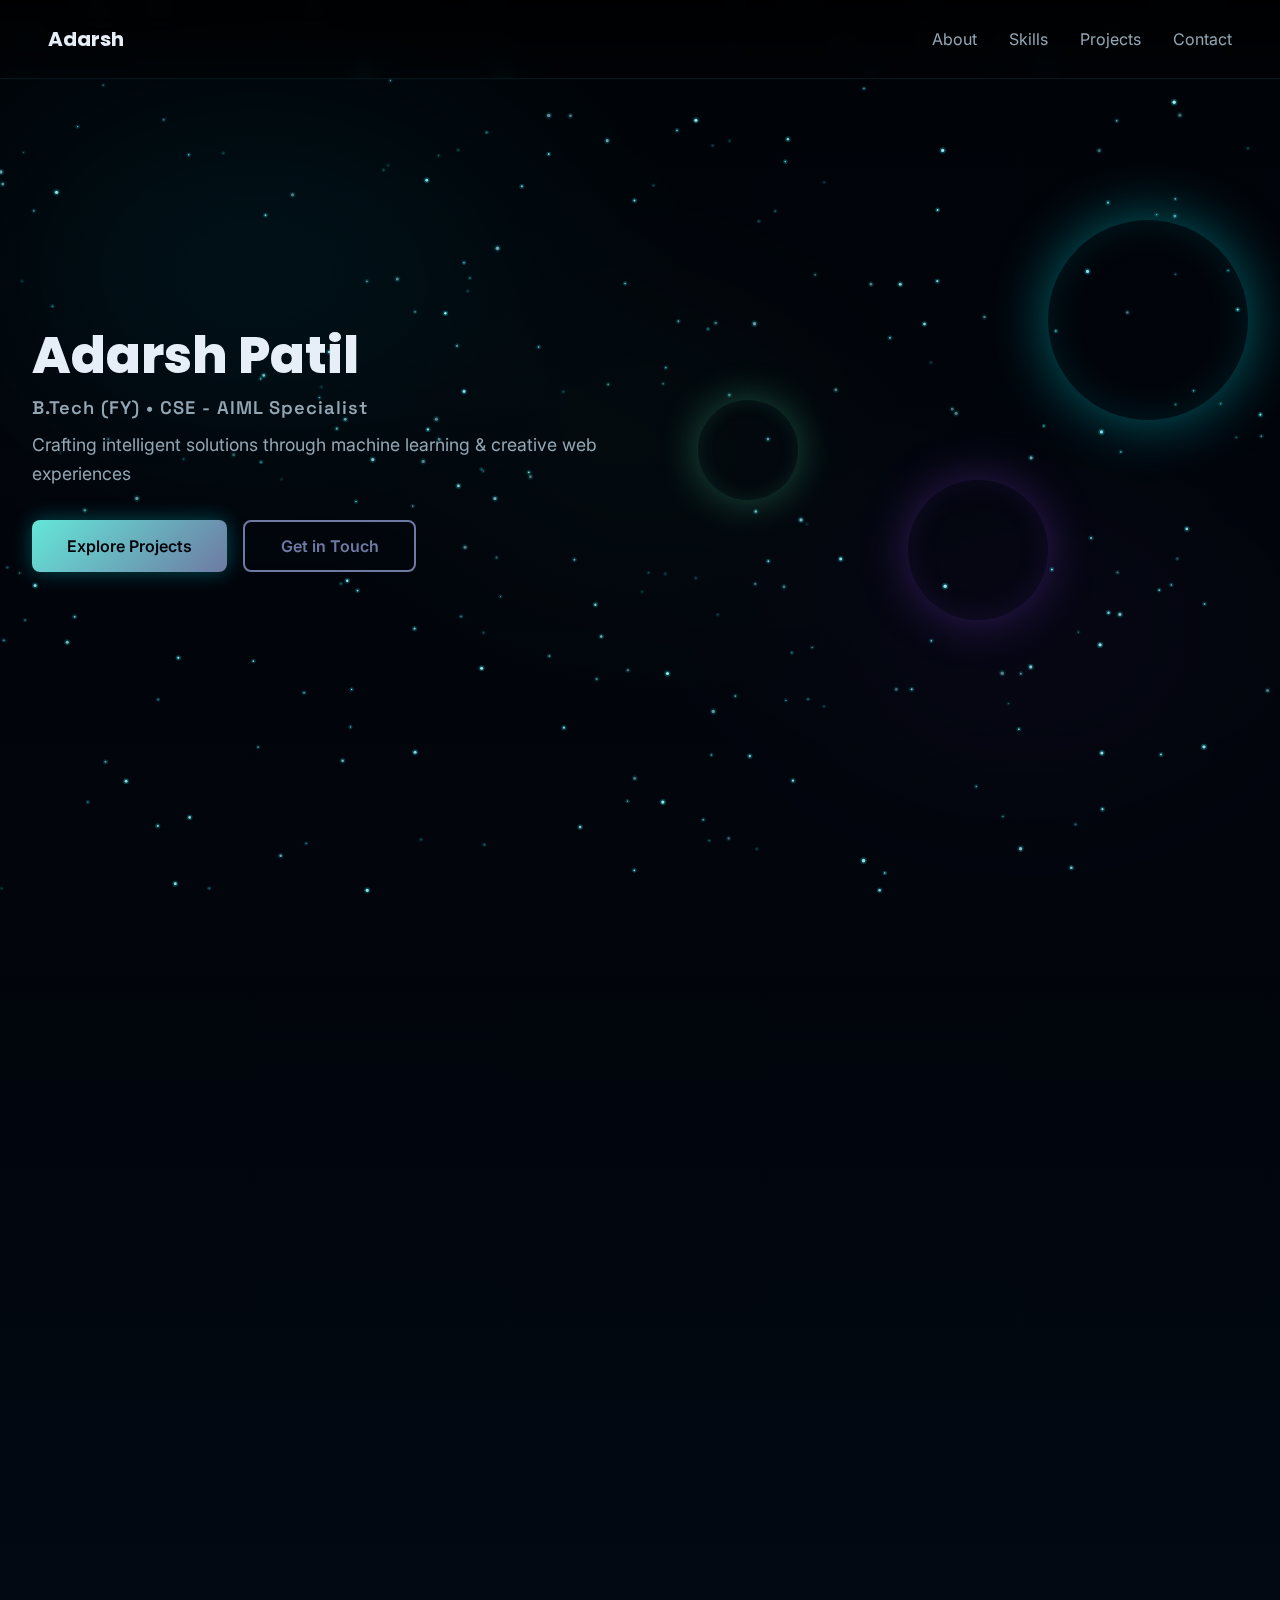
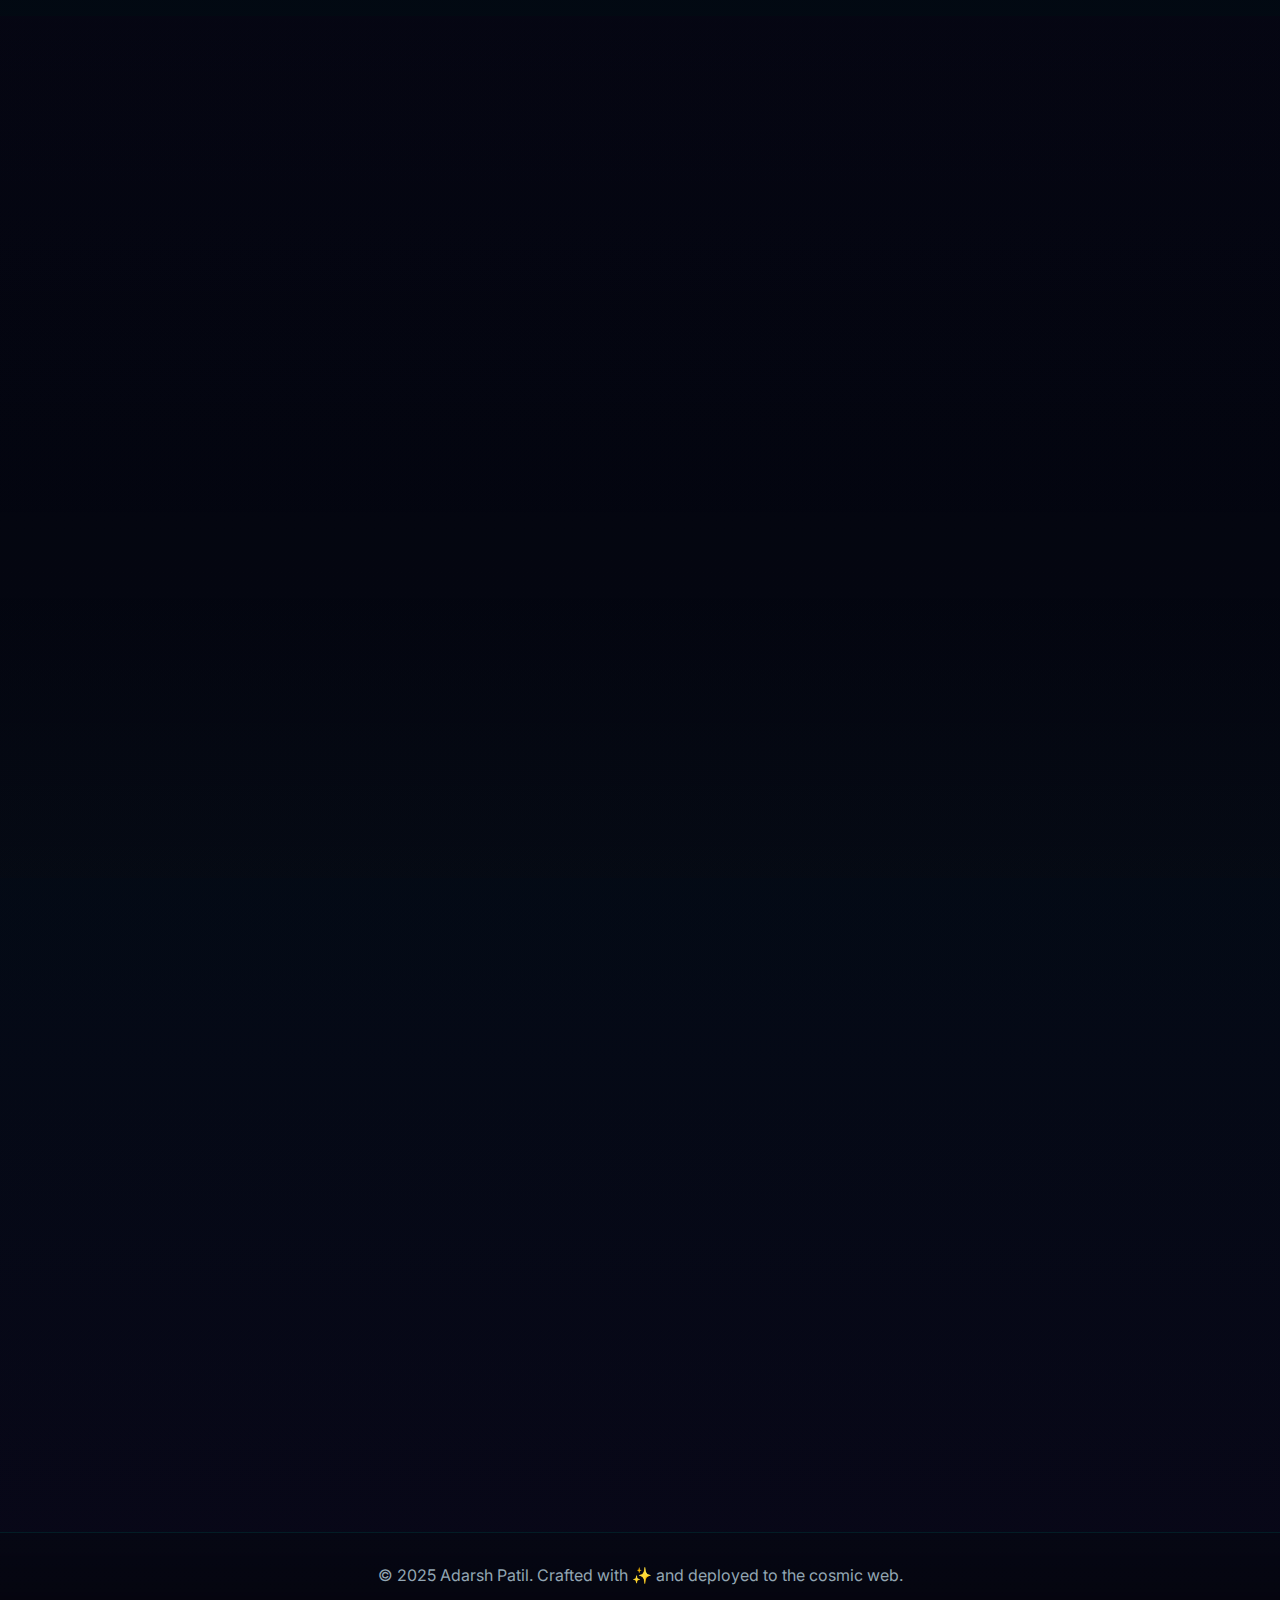
<file: index.html>
<!DOCTYPE html>
<html lang="en">
<head>
  <meta charset="UTF-8" />
  <meta name="viewport" content="width=device-width, initial-scale=1.0" />
  <title>Adarsh Patil — Cosmic Portfolio</title>
  <link href="https://fonts.googleapis.com/css2?family=Poppins:wght@600;700;800&family=Inter:wght@300;400;500;600&family=Space+Grotesk:wght@400;600;700&display=swap" rel="stylesheet">
  <link rel="stylesheet" href="cosmic.css" />
</head>
<body>
  <canvas id="cosmos"></canvas>
  
  <nav class="nav-bar">
    <div class="nav-brand">Adarsh</div>
    <ul class="nav-links">
      <li><a href="#about">About</a></li>
      <li><a href="#skills">Skills</a></li>
      <li><a href="#projects">Projects</a></li>
      <li><a href="#contact">Contact</a></li>
    </ul>
  </nav>

  <!-- HERO SECTION -->
  <section id="hero" class="hero">
    <div class="stars-bg"></div>
    <div class="hero-content">
      <div class="hero-text">
        <h1 class="hero-title">Adarsh Patil</h1>
        <p class="hero-subtitle">B.Tech (FY) • CSE - AIML Specialist</p>
        <p class="hero-desc">Crafting intelligent solutions through machine learning & creative web experiences</p>
        <div class="hero-buttons">
          <button class="btn btn-primary" onclick="document.getElementById('projects').scrollIntoView({behavior:'smooth'})">Explore Projects</button>
          <button class="btn btn-secondary" onclick="document.getElementById('contact').scrollIntoView({behavior:'smooth'})">Get in Touch</button>
        </div>
      </div>
      <div class="hero-planets">
        <div class="planet-float planet-1" style="background: url('images/planet-terra.jpg'); background-size: cover;"></div>
        <div class="planet-float planet-2" style="background: url('images/planet-astra.jpg'); background-size: cover;"></div>
        <div class="planet-float planet-3" style="background: url('images/planet-lumen.jpg'); background-size: cover;"></div>
      </div>
    </div>
  </section>

  <!-- ABOUT SECTION -->
  <section id="about" class="about">
    <div class="section-title reveal">
      <h2>About Me</h2>
    </div>
    <div class="about-container reveal">
      <div class="about-image">
        <div class="profile-ring">
          <img src="images/Screenshot 2025-10-03 195741.png" alt="Adarsh Patil" class="profile-pic">
        </div>
      </div>
      <div class="about-text">
        <p class="reveal-text">I’m Adarsh Patil, a passionate AI & Machine Learning student currently pursuing my B.Tech in Computer Science (2025–2029) at KIT’s College of Engineering, Kolhapur (Autonomous).</p>
        <p class="reveal-text">With a strong foundation built during my schooling at Sainik School, Bijapur, I developed discipline, leadership, and the drive to excel — qualities that continue to shape my work as a developer and learner.</p>
        <p class="reveal-text">I’m deeply interested in AI, web technologies, and building intelligent systems. As a first-year student, I’m exploring the foundations of programming, problem-solving, and computer fundamentals while actively working towards becoming a skilled AI/ML engineer.</p>
       
        <p class="reveal-text">I believe in constant learning, creativity, and building things that make an impact.</p>
      </div>
    </div>
  </section>

  <!-- SKILLS SECTION -->
  <section id="skills" class="skills">
    <div class="section-title reveal">
      <h2>Skills & Expertise</h2>
    </div>
    <div class="skills-grid">
      <div class="skill-card reveal">
        <div class="skill-icon">💻</div>
        <h3>Technical Skills</h3>
        <p>C Programming • HTML & CSS • Web Development • AI & ML fundamentals • Responsive UI (beginner)</p>
      </div>
      <div class="skill-card reveal">
        <div class="skill-icon">🧠</div>
        <h3>AI & ML</h3>
        <p>Foundations of Machine Learning, model experimentation and problem solving.</p>
      </div>
      <div class="skill-card reveal">
        <div class="skill-icon">🎯</div>
        <h3>Soft Skills</h3>
        <p>Communication • Critical Thinking • Teamwork & Leadership</p>
      </div>
    </div>
  </section>

  <!-- PROJECTS SECTION -->
  <section id="projects" class="projects">
    <div class="section-title reveal">
      <h2>Featured Projects</h2>
    </div>
    <div class="projects-grid">
      <!-- Projects intentionally left blank per request -->
    </div>
  </section>

  <!-- CONTACT SECTION -->
  <section id="contact" class="contact">
    <div class="section-title reveal">
      <h2>Connect With Me</h2>
    </div>
    <div class="contact-container">
      <div class="contact-info reveal">
        <h3>Let's Build Something Amazing</h3>
        <p>I'm always open to collaborating on exciting projects and discussing new opportunities in tech.</p>
        <div class="contact-details">
          <div class="contact-item">
            <span class="icon">📧</span>
            <div>
              <p class="label">Email</p>
              <a href="mailto:adarshpatil862@gmail.com">adarshpatil862@gmail.com</a>
            </div>
          </div>
          <div class="contact-item">
            <span class="icon">💼</span>
            <div>
              <p class="label">LinkedIn</p>
              <a href="https://www.linkedin.com/in/adarsh-patil-409465383" target="_blank" rel="noopener">adarsh-patil-409465383</a>
            </div>
          </div>
          <div class="contact-item">
            <span class="icon">💻</span>
            <div>
              <p class="label">GitHub</p>
              <a href="https://github.com/adarshpatil1209" target="_blank" rel="noopener">github.com/adarshpatil1209</a>
            </div>
          </div>
        </div>
      </div>
      <form class="contact-form reveal">
        <div class="form-group">
          <input type="text" placeholder="Your Name" required>
          <span class="glow"></span>
        </div>
        <div class="form-group">
          <input type="email" placeholder="Your Email" required>
          <span class="glow"></span>
        </div>
        <div class="form-group">
          <textarea placeholder="Your Message" rows="5" required></textarea>
          <span class="glow"></span>
        </div>
        <button type="submit" class="btn btn-rocket">Send Message</button>
      </form>
    </div>
  </section>

  <!-- FOOTER -->
  <footer class="footer">
    <p>&copy; 2025 Adarsh Patil. Crafted with ✨ and deployed to the cosmic web.</p>
  </footer>

  <script src="cosmic.js"></script>
</body>
</html>
</file>
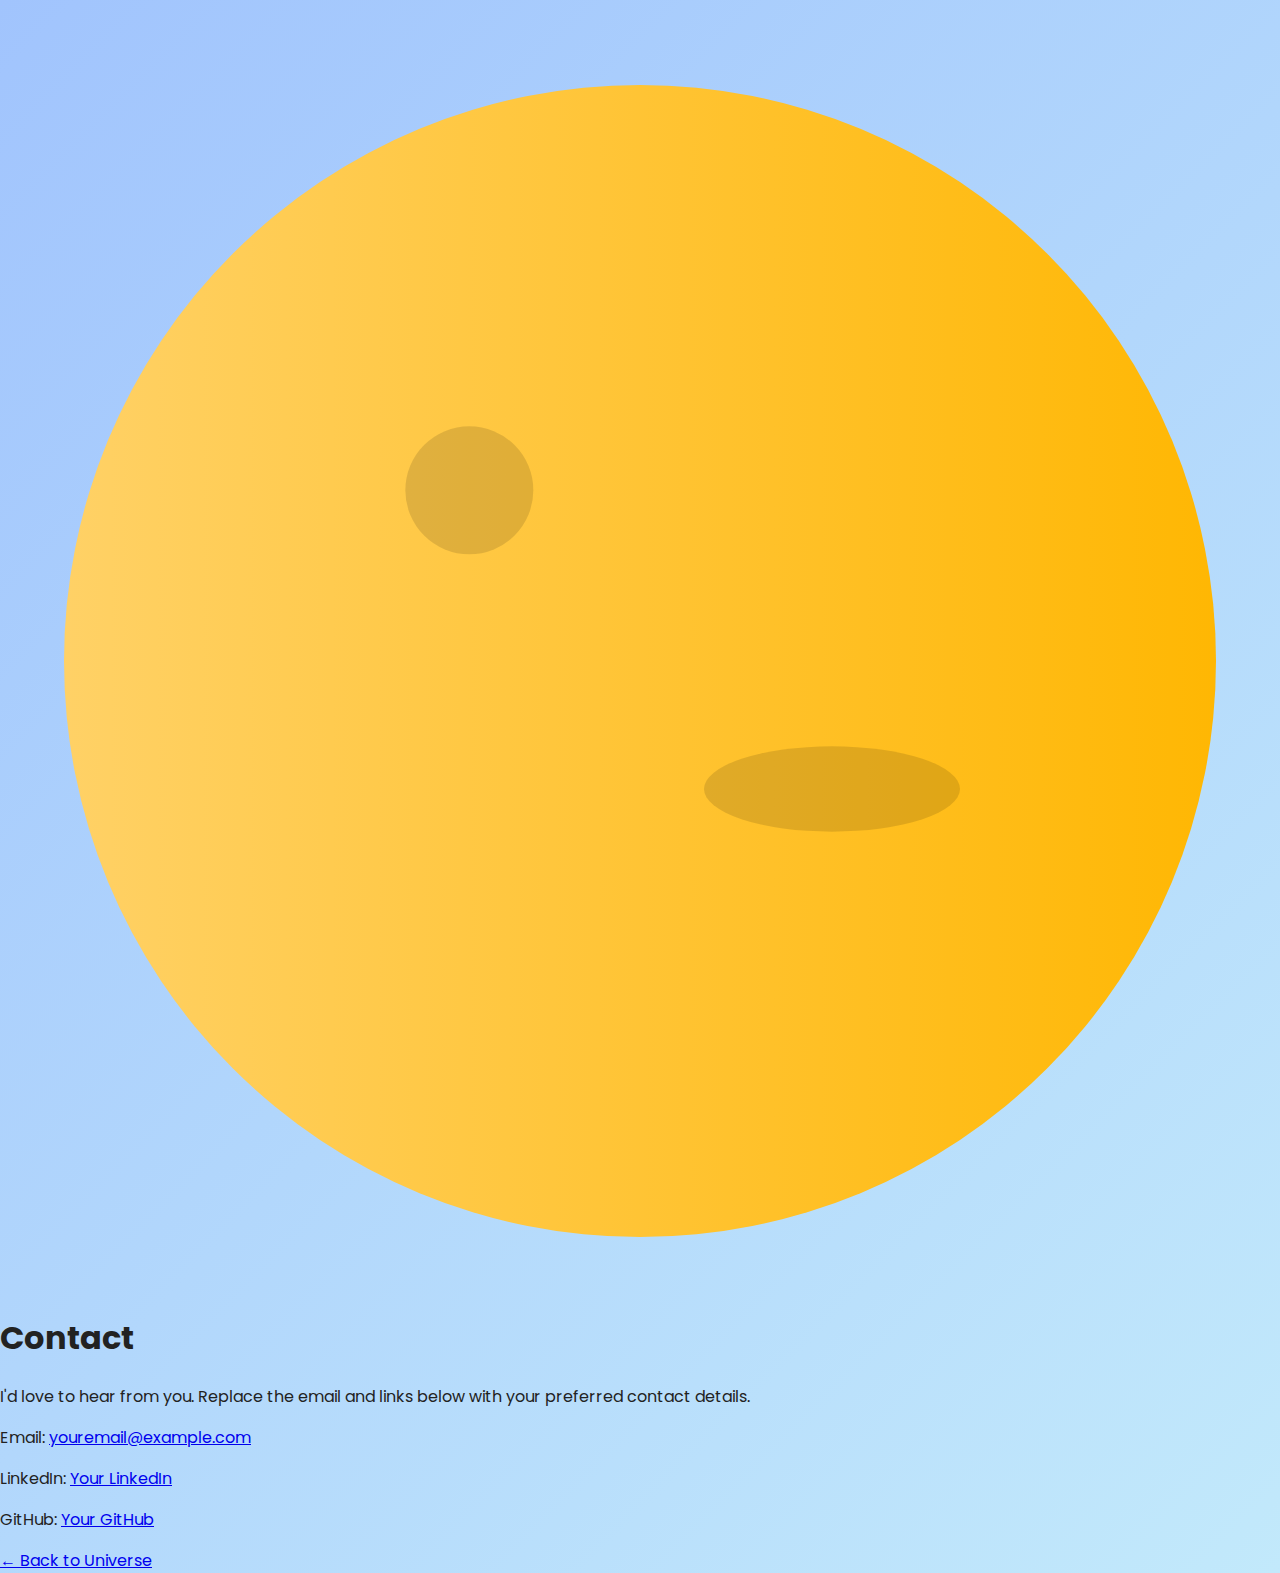
<file: contact.html>
<!doctype html>
<html lang="en">
<head>
  <meta charset="utf-8">
  <meta name="viewport" content="width=device-width,initial-scale=1">
  <title>Contact — Adarsh Patil</title>
  <link href="https://fonts.googleapis.com/css2?family=Space+Grotesk:wght@400;600;700&family=Inter:wght@300;400;600&display=swap" rel="stylesheet">
  <link rel="stylesheet" href="styles.css">
</head>
<body>
  <main class="content reveal-group">
    <h1><img class="page-icon" src="images/planet-echo.svg" alt="Echo">Contact</h1>
    <p class="reveal">I'd love to hear from you. Replace the email and links below with your preferred contact details.</p>
    <p class="reveal">Email: <a href="mailto:youremail@example.com">youremail@example.com</a></p>
    <p class="reveal">LinkedIn: <a href="#">Your LinkedIn</a></p>
    <p class="reveal">GitHub: <a href="#">Your GitHub</a></p>

    <a class="back-link reveal" href="index.html">← Back to Universe</a>
  </main>
  <script src="scripts.js"></script>
</body>
</html>
</file>
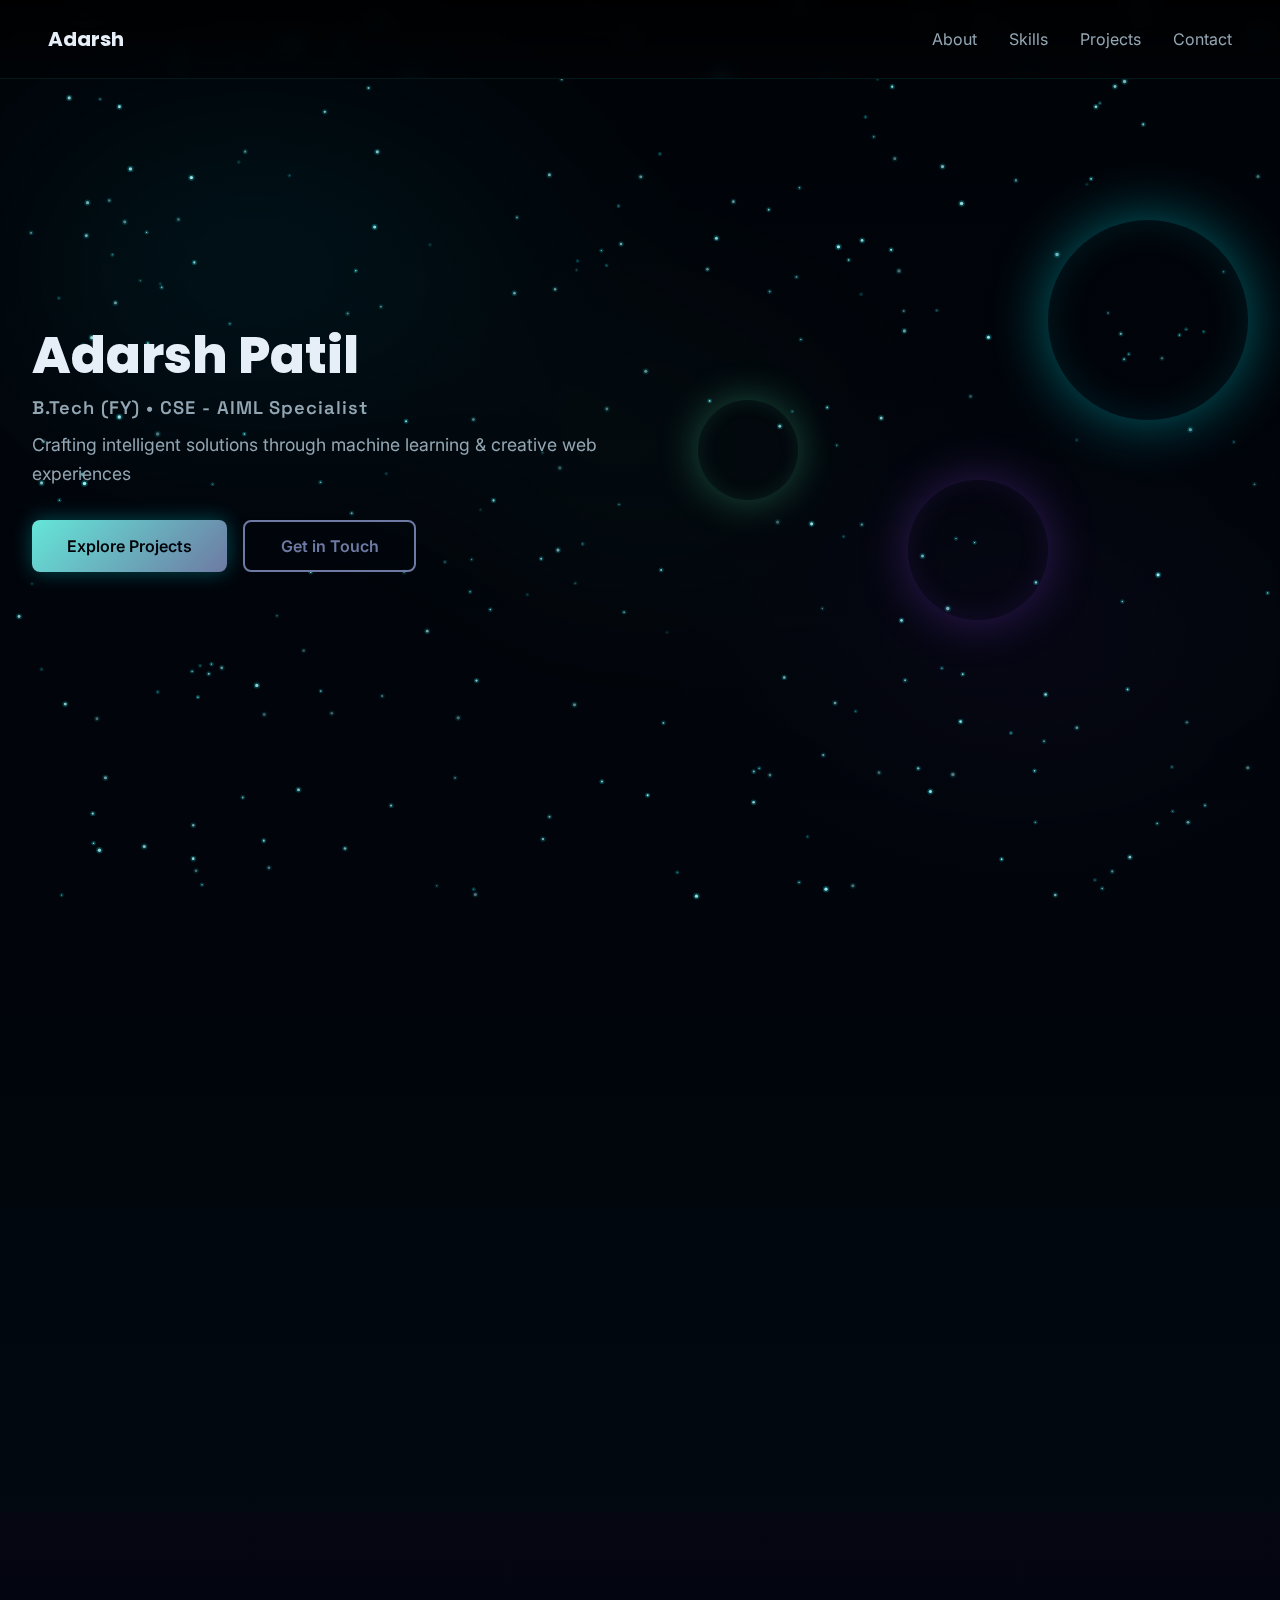
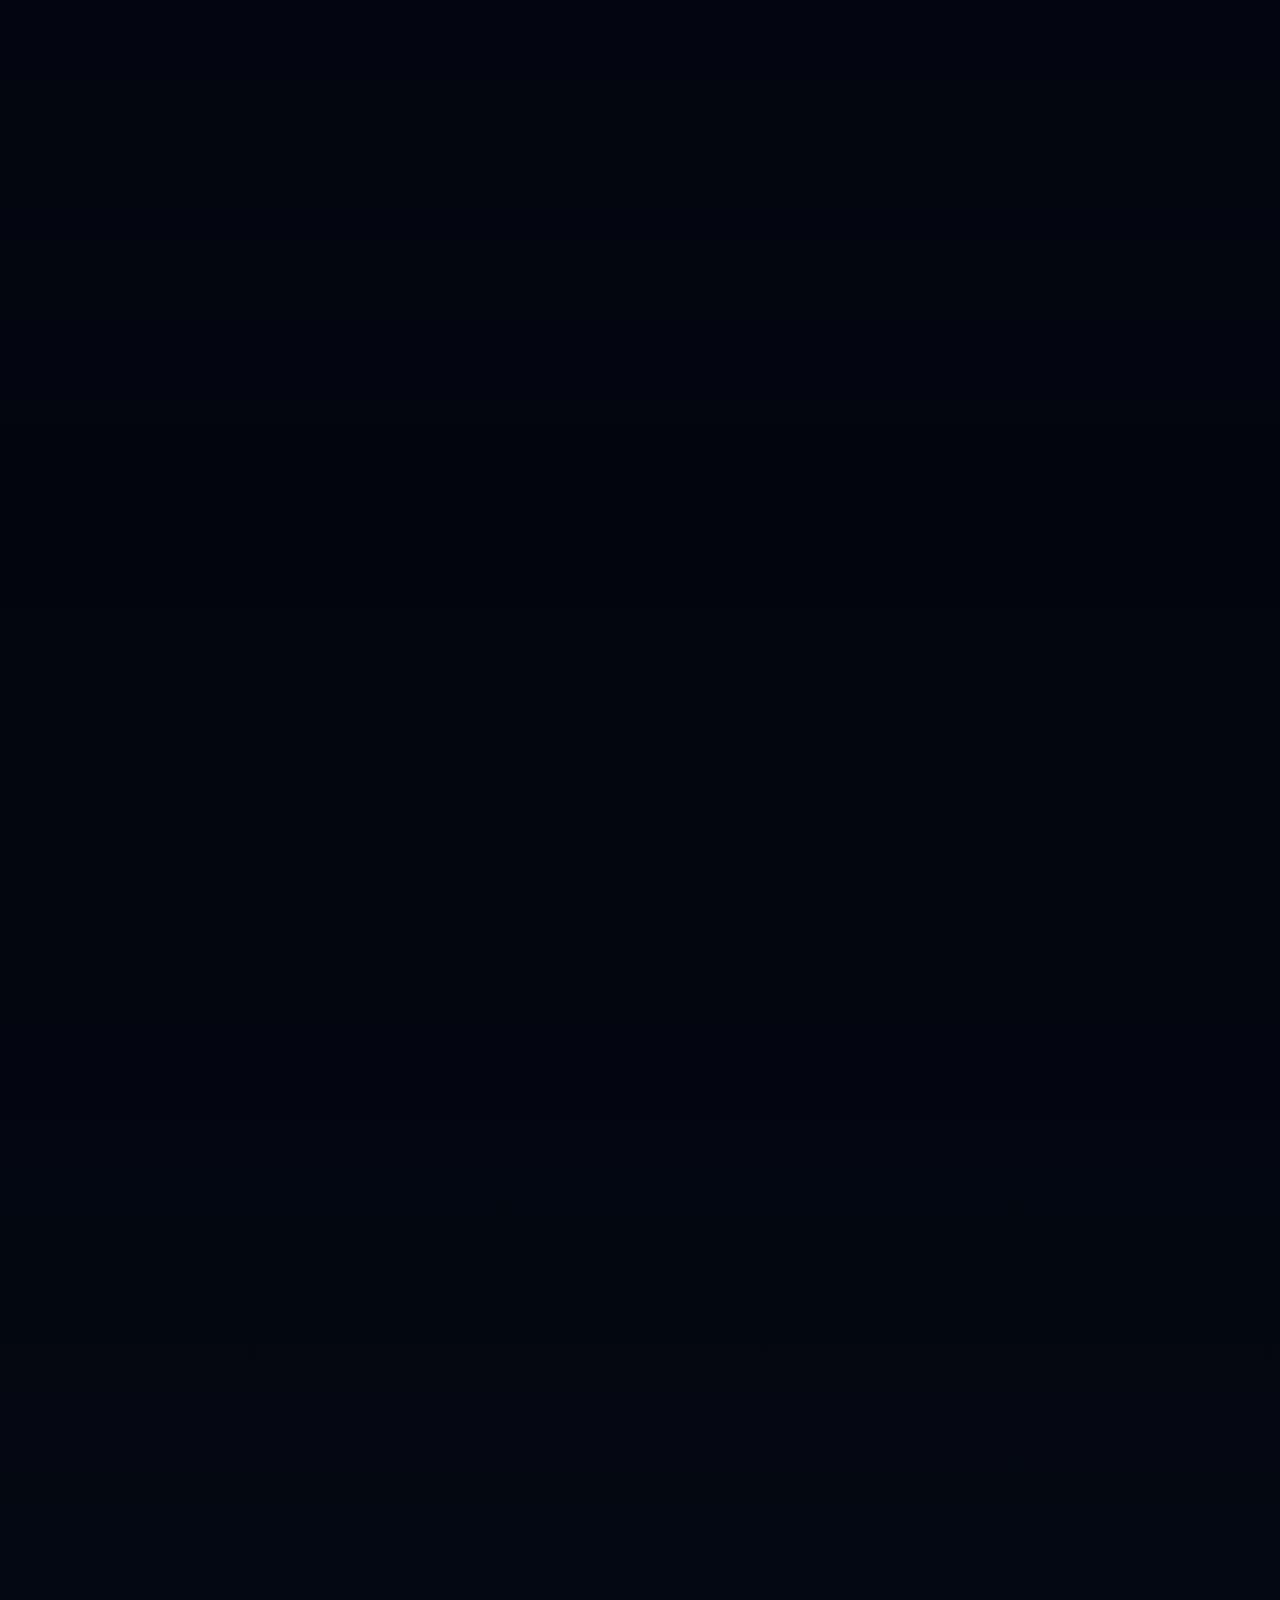
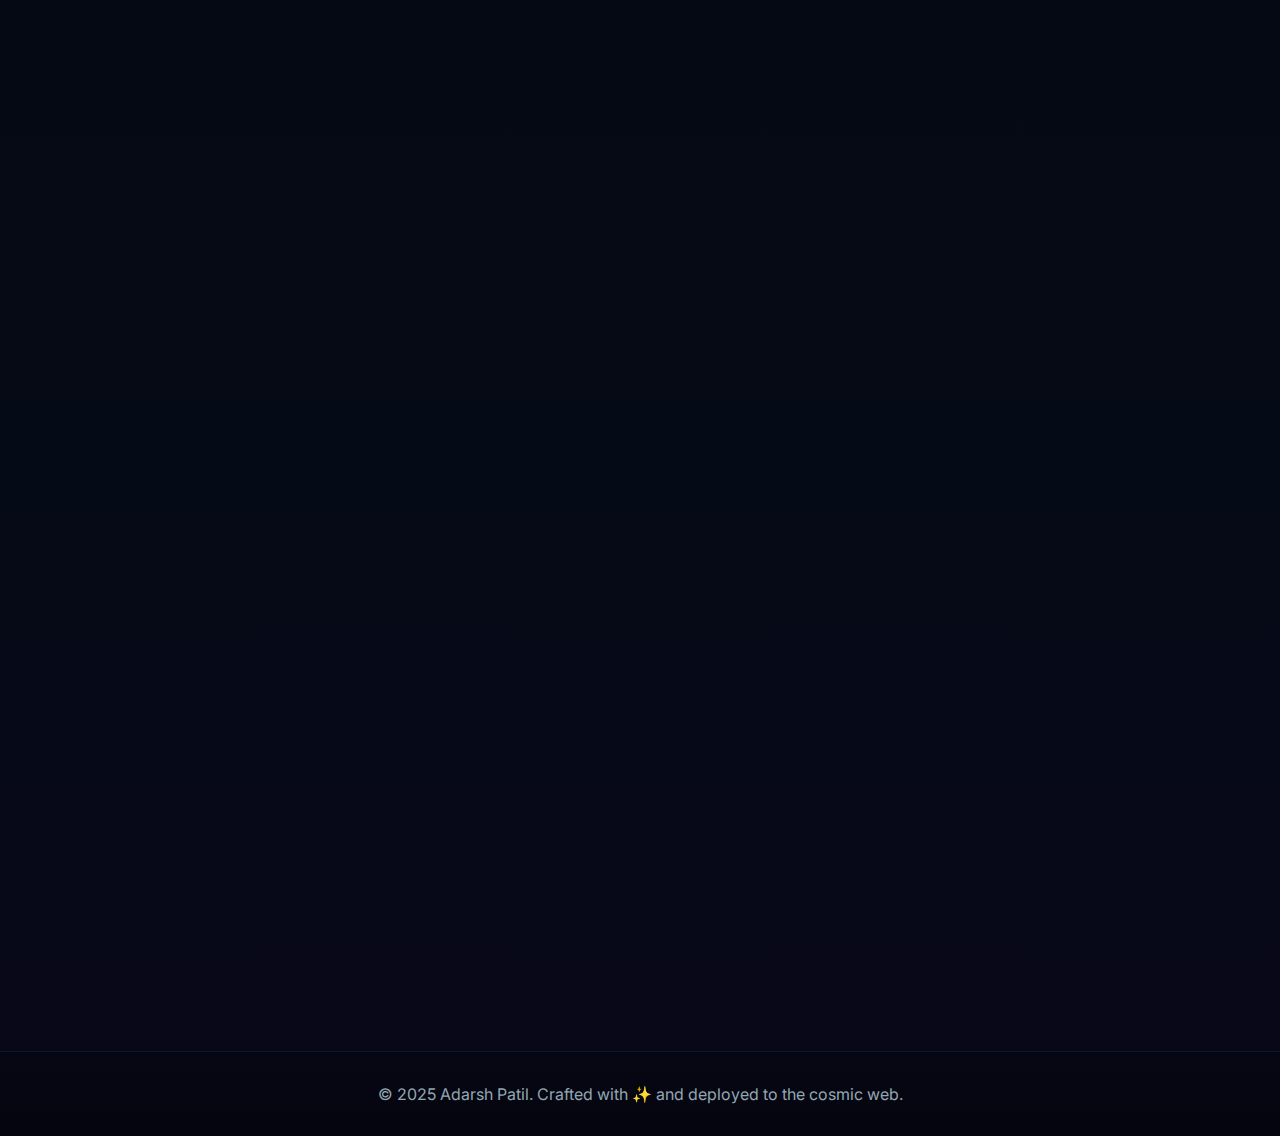
<file: cosmic.html>
<!DOCTYPE html>
<html lang="en">
<head>
  <meta charset="UTF-8" />
  <meta name="viewport" content="width=device-width, initial-scale=1.0" />
  <title>Adarsh Patil — Cosmic Portfolio</title>
  <link href="https://fonts.googleapis.com/css2?family=Poppins:wght@600;700;800&family=Inter:wght@300;400;500;600&family=Space+Grotesk:wght@400;600;700&display=swap" rel="stylesheet">
  <link rel="stylesheet" href="cosmic.css" />
</head>
<body>
  <canvas id="cosmos"></canvas>
  
  <nav class="nav-bar">
    <div class="nav-brand">Adarsh</div>
    <ul class="nav-links">
      <li><a href="#about">About</a></li>
      <li><a href="#skills">Skills</a></li>
      <li><a href="#projects">Projects</a></li>
      <li><a href="#contact">Contact</a></li>
    </ul>
  </nav>

  <!-- HERO SECTION -->
  <section id="hero" class="hero">
    <div class="stars-bg"></div>
    <div class="hero-content">
      <div class="hero-text">
        <h1 class="hero-title">Adarsh Patil</h1>
        <p class="hero-subtitle">B.Tech (FY) • CSE - AIML Specialist</p>
        <p class="hero-desc">Crafting intelligent solutions through machine learning & creative web experiences</p>
        <div class="hero-buttons">
          <button class="btn btn-primary" onclick="document.getElementById('projects').scrollIntoView({behavior:'smooth'})">Explore Projects</button>
          <button class="btn btn-secondary" onclick="document.getElementById('contact').scrollIntoView({behavior:'smooth'})">Get in Touch</button>
        </div>
      </div>
      <div class="hero-planets">
        <div class="planet-float planet-1" style="background: url('images/planet-terra.jpg'); background-size: cover;"></div>
        <div class="planet-float planet-2" style="background: url('images/planet-astra.jpg'); background-size: cover;"></div>
        <div class="planet-float planet-3" style="background: url('images/planet-lumen.jpg'); background-size: cover;"></div>
      </div>
    </div>
  </section>

  <!-- ABOUT SECTION -->
  <section id="about" class="about">
    <div class="section-title reveal">
      <h2>About Me</h2>
    </div>
    <div class="about-container reveal">
      <div class="about-image">
        <div class="profile-ring">
          <img src="images/Screenshot 2025-10-03 195741.png" alt="Adarsh Patil" class="profile-pic">
        </div>
      </div>
      <div class="about-text">
        <p class="reveal-text">I'm a first-year B.Tech student in Computer Science with a specialization in AIML. Based in Maharashtra, India, I'm passionate about building intelligent systems and creating beautiful digital experiences.</p>
        <p class="reveal-text">My journey in tech started with curiosity about how machines learn. Today, I blend machine learning expertise with web development to create solutions that are both smart and intuitive.</p>
        <p class="reveal-text">I love exploring emerging technologies, participating in hackathons, and contributing to open-source projects.</p>
      </div>
    </div>
  </section>

  <!-- SKILLS SECTION -->
  <section id="skills" class="skills">
    <div class="section-title reveal">
      <h2>Skills & Expertise</h2>
    </div>
    <div class="skills-grid">
      <div class="skill-card reveal">
        <div class="skill-icon">🤖</div>
        <h3>Machine Learning</h3>
        <p>Python • TensorFlow • Scikit-learn • Data Analysis</p>
      </div>
      <div class="skill-card reveal">
        <div class="skill-icon">💻</div>
        <h3>Web Development</h3>
        <p>HTML • CSS • JavaScript • React • Node.js</p>
      </div>
      <div class="skill-card reveal">
        <div class="skill-icon">🧠</div>
        <h3>Deep Learning</h3>
        <p>Neural Networks • CNNs • NLP • Model Optimization</p>
      </div>
      <div class="skill-card reveal">
        <div class="skill-icon">📊</div>
        <h3>Data Science</h3>
        <p>Pandas • NumPy • Matplotlib • Statistical Analysis</p>
      </div>
      <div class="skill-card reveal">
        <div class="skill-icon">🎨</div>
        <h3>UI/UX Design</h3>
        <p>Figma • Design Systems • User Experience • Prototyping</p>
      </div>
      <div class="skill-card reveal">
        <div class="skill-icon">🚀</div>
        <h3>Deployment</h3>
        <p>Docker • AWS • Git • CI/CD • Linux</p>
      </div>
    </div>
  </section>

  <!-- PROJECTS SECTION -->
  <section id="projects" class="projects">
    <div class="section-title reveal">
      <h2>Featured Projects</h2>
    </div>
    <div class="projects-grid">
      <div class="project-card reveal">
        <div class="project-image" style="background: linear-gradient(135deg, #667eea 0%, #764ba2 100%);"></div>
        <div class="project-content">
          <h3>AI Chatbot Assistant</h3>
          <p>A conversational AI built with NLP techniques to provide intelligent responses and learn from interactions.</p>
          <div class="project-tags">
            <span class="tag">Python</span>
            <span class="tag">NLP</span>
            <span class="tag">TensorFlow</span>
          </div>
          <div class="project-links">
            <a href="#" class="link-btn">View Code</a>
            <a href="#" class="link-btn">Live Demo</a>
          </div>
        </div>
      </div>

      <div class="project-card reveal">
        <div class="project-image" style="background: linear-gradient(135deg, #f093fb 0%, #f5576c 100%);"></div>
        <div class="project-content">
          <h3>Image Recognition System</h3>
          <p>Deep learning model trained to classify and recognize objects in images with 95%+ accuracy.</p>
          <div class="project-tags">
            <span class="tag">Deep Learning</span>
            <span class="tag">CNN</span>
            <span class="tag">OpenCV</span>
          </div>
          <div class="project-links">
            <a href="#" class="link-btn">View Code</a>
            <a href="#" class="link-btn">Live Demo</a>
          </div>
        </div>
      </div>

      <div class="project-card reveal">
        <div class="project-image" style="background: linear-gradient(135deg, #4facfe 0%, #00f2fe 100%);"></div>
        <div class="project-content">
          <h3>Personal Portfolio Website</h3>
          <p>Modern, responsive portfolio featuring smooth animations, parallax effects, and glass morphism design.</p>
          <div class="project-tags">
            <span class="tag">React</span>
            <span class="tag">CSS3</span>
            <span class="tag">Animation</span>
          </div>
          <div class="project-links">
            <a href="#" class="link-btn">View Code</a>
            <a href="#" class="link-btn">Live Demo</a>
          </div>
        </div>
      </div>

      <div class="project-card reveal">
        <div class="project-image" style="background: linear-gradient(135deg, #43e97b 0%, #38f9d7 100%);"></div>
        <div class="project-content">
          <h3>Predictive Analytics Dashboard</h3>
          <p>Real-time data visualization dashboard with ML-powered predictions and trend analysis.</p>
          <div class="project-tags">
            <span class="tag">JavaScript</span>
            <span class="tag">D3.js</span>
            <span class="tag">Node.js</span>
          </div>
          <div class="project-links">
            <a href="#" class="link-btn">View Code</a>
            <a href="#" class="link-btn">Live Demo</a>
          </div>
        </div>
      </div>

      <div class="project-card reveal">
        <div class="project-image" style="background: linear-gradient(135deg, #fa709a 0%, #fee140 100%);"></div>
        <div class="project-content">
          <h3>Sentiment Analysis Tool</h3>
          <p>NLP tool analyzing sentiment from text data with real-time processing and visual feedback.</p>
          <div class="project-tags">
            <span class="tag">NLP</span>
            <span class="tag">Flask</span>
            <span class="tag">Scikit-learn</span>
          </div>
          <div class="project-links">
            <a href="#" class="link-btn">View Code</a>
            <a href="#" class="link-btn">Live Demo</a>
          </div>
        </div>
      </div>

      <div class="project-card reveal">
        <div class="project-image" style="background: linear-gradient(135deg, #a8edea 0%, #fed6e3 100%);"></div>
        <div class="project-content">
          <h3>Recommendation Engine</h3>
          <p>Collaborative filtering algorithm providing personalized content recommendations based on user behavior.</p>
          <div class="project-tags">
            <span class="tag">ML</span>
            <span class="tag">Pandas</span>
            <span class="tag">Algorithms</span>
          </div>
          <div class="project-links">
            <a href="#" class="link-btn">View Code</a>
            <a href="#" class="link-btn">Live Demo</a>
          </div>
        </div>
      </div>
    </div>
  </section>

  <!-- CONTACT SECTION -->
  <section id="contact" class="contact">
    <div class="section-title reveal">
      <h2>Connect With Me</h2>
    </div>
    <div class="contact-container">
      <div class="contact-info reveal">
        <h3>Let's Build Something Amazing</h3>
        <p>I'm always open to collaborating on exciting projects and discussing new opportunities in tech.</p>
        <div class="contact-details">
          <div class="contact-item">
            <span class="icon">📧</span>
            <div>
              <p class="label">Email</p>
              <a href="mailto:adarsh.patil@example.com">adarsh.patil@example.com</a>
            </div>
          </div>
          <div class="contact-item">
            <span class="icon">💼</span>
            <div>
              <p class="label">LinkedIn</p>
              <a href="https://www.linkedin.com/in/adarsh-patil-409465383" target="_blank" rel="noopener">adarsh-patil-409465383</a>
            </div>
          </div>
          <div class="contact-item">
            <span class="icon">💻</span>
            <div>
              <p class="label">GitHub</p>
              <a href="https://github.com" target="_blank" rel="noopener">github.com/adarshpatil</a>
            </div>
          </div>
        </div>
      </div>
      <form class="contact-form reveal">
        <div class="form-group">
          <input type="text" placeholder="Your Name" required>
          <span class="glow"></span>
        </div>
        <div class="form-group">
          <input type="email" placeholder="Your Email" required>
          <span class="glow"></span>
        </div>
        <div class="form-group">
          <textarea placeholder="Your Message" rows="5" required></textarea>
          <span class="glow"></span>
        </div>
        <button type="submit" class="btn btn-rocket">Send Message</button>
      </form>
    </div>
  </section>

  <!-- FOOTER -->
  <footer class="footer">
    <p>&copy; 2025 Adarsh Patil. Crafted with ✨ and deployed to the cosmic web.</p>
  </footer>

  <script src="cosmic.js"></script>
</body>
</html>
</file>
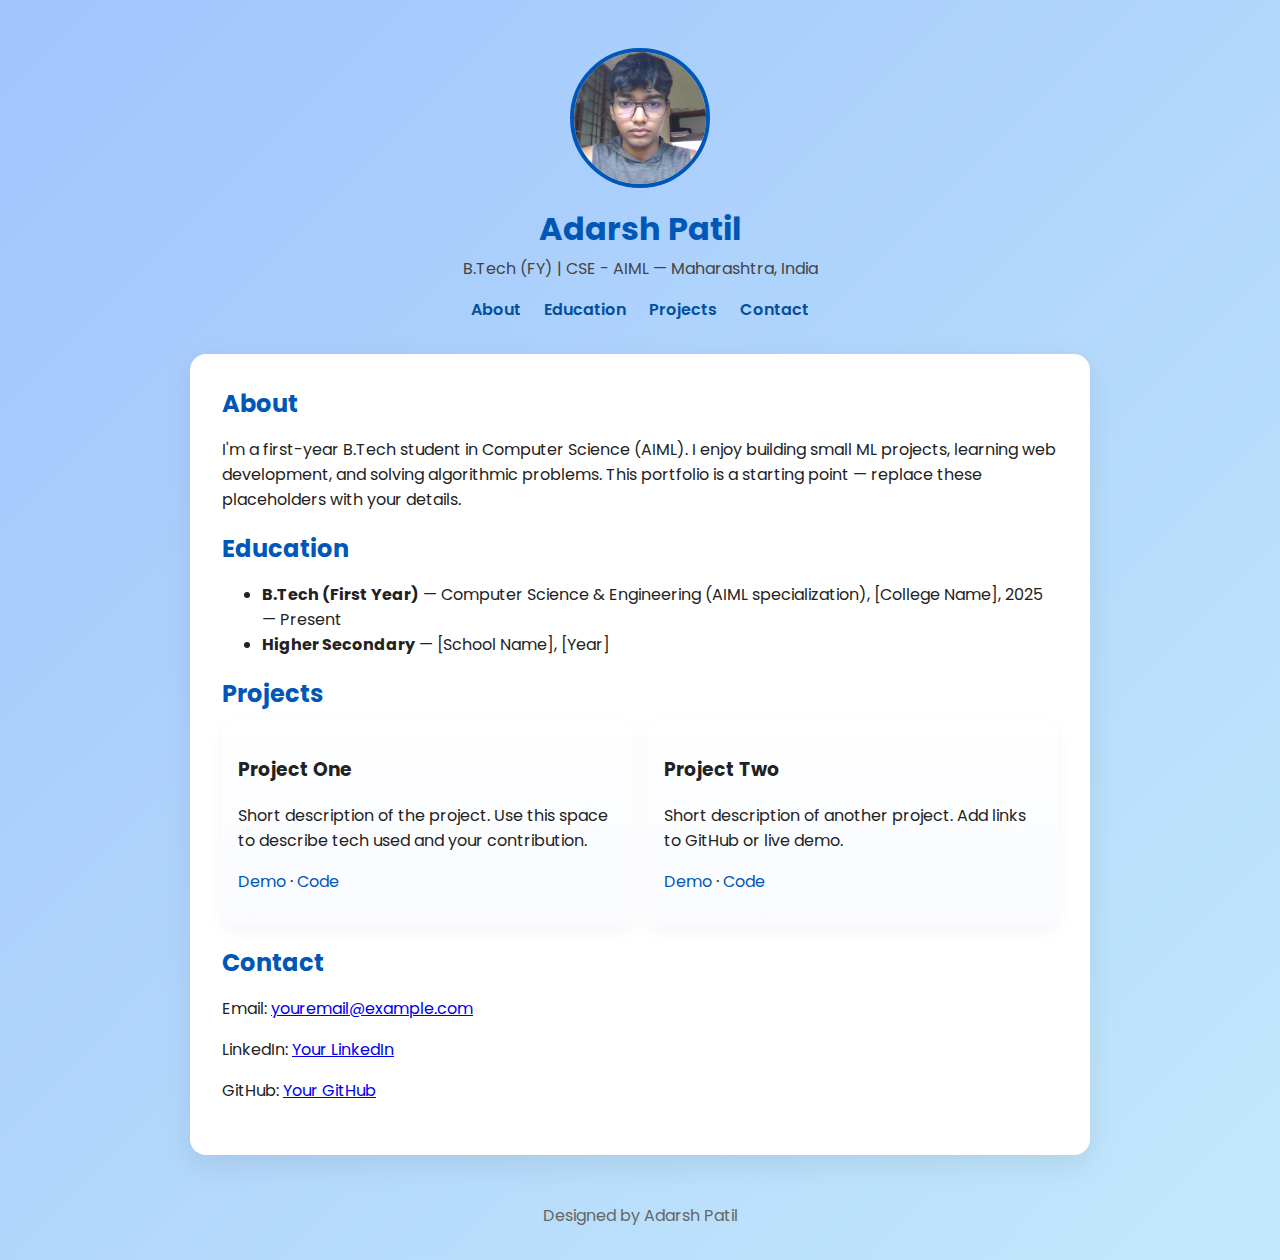
<file: portfolio.html>
<!DOCTYPE html>
<html lang="en">
<head>
  <meta charset="UTF-8">
  <meta name="viewport" content="width=device-width, initial-scale=1.0">
  <title>Adarsh Patil — Portfolio</title>
  <link href="https://fonts.googleapis.com/css2?family=Poppins:wght@300;400;600;700&display=swap" rel="stylesheet">
  <link rel="stylesheet" href="styles.css">
  <meta name="description" content="Portfolio of Adarsh Patil — B.Tech (FY) CSE-AIML">
</head>
<body>
  <header class="site-header">
    <img src="images/Screenshot 2025-10-03 195741.png" alt="Adarsh Patil" class="profile-pic">
    <h1>Adarsh Patil</h1>
    <p class="subtitle">B.Tech (FY) | CSE - AIML — Maharashtra, India</p>
    <nav class="nav">
      <a href="#about">About</a>
      <a href="#education">Education</a>
      <a href="#projects">Projects</a>
      <a href="#contact">Contact</a>
    </nav>
  </header>

  <main class="container">
    <section id="about">
      <h2>About</h2>
      <p>I'm a first-year B.Tech student in Computer Science (AIML). I enjoy building small ML projects, learning web development, and solving algorithmic problems. This portfolio is a starting point — replace these placeholders with your details.</p>
    </section>

    <section id="education">
      <h2>Education</h2>
      <ul>
        <li><strong>B.Tech (First Year)</strong> — Computer Science & Engineering (AIML specialization), [College Name], 2025 — Present</li>
        <li><strong>Higher Secondary</strong> — [School Name], [Year]</li>
      </ul>
    </section>

    <section id="projects">
      <h2>Projects</h2>
      <div class="projects-grid">
        <article class="project-card">
          <h3>Project One</h3>
          <p>Short description of the project. Use this space to describe tech used and your contribution.</p>
          <p class="project-links"><a href="#">Demo</a> · <a href="#">Code</a></p>
        </article>

        <article class="project-card">
          <h3>Project Two</h3>
          <p>Short description of another project. Add links to GitHub or live demo.</p>
          <p class="project-links"><a href="#">Demo</a> · <a href="#">Code</a></p>
        </article>
      </div>
    </section>

    <section id="contact">
      <h2>Contact</h2>
      <p>Email: <a href="mailto:youremail@example.com">youremail@example.com</a></p>
      <p>LinkedIn: <a href="#" target="_blank" rel="noopener">Your LinkedIn</a></p>
      <p>GitHub: <a href="#" target="_blank" rel="noopener">Your GitHub</a></p>
    </section>
  </main>

  <footer class="site-footer">
    <p>Designed by Adarsh Patil</p>
  </footer>
</body>
</html>
</file>
<file: cosmic.css>
/* ============================================================
   COSMIC PORTFOLIO — PREMIUM DARK SPACE THEME
   ============================================================ */

@import url('https://fonts.googleapis.com/css2?family=Poppins:wght@600;700;800&family=Inter:wght@300;400;500;600&family=Space+Grotesk:wght@400;600;700&display=swap');

:root {
  --bg-primary: #000409; /* deep but not flat black */
  --bg-secondary: #060714;
  --accent-cyan: #64e6d8; /* softened cyan */
  --accent-violet: #6e7aa3; /* muted violet/indigo */
  --accent-green: #79dabb; /* soft green */
  --text-primary: #e6eef8; /* soft off-white for primary text */
  --text-secondary: #93a6b3; /* calm secondary */
  --glass: rgba(255, 255, 255, 0.03);
  --glass-hover: rgba(255, 255, 255, 0.05);
}

* {
  margin: 0;
  padding: 0;
  box-sizing: border-box;
}

html {
  scroll-behavior: smooth;
}

body {
  font-family: 'Inter', sans-serif;
  background: linear-gradient(180deg, var(--bg-primary) 0%, var(--bg-secondary) 100%);
  color: var(--text-primary);
  overflow-x: hidden;
  position: relative;
}

body::before {
  content: '';
  position: fixed;
  top: 0;
  left: 0;
  width: 100%;
  height: 100%;
  background: 
    radial-gradient(ellipse at 20% 30%, rgba(0, 245, 255, 0.08) 0%, transparent 25%),
    radial-gradient(ellipse at 80% 70%, rgba(156, 74, 255, 0.06) 0%, transparent 20%),
    radial-gradient(ellipse at 50% 50%, rgba(90, 247, 176, 0.04) 0%, transparent 30%);
  filter: blur(80px);
  z-index: 0;
  pointer-events: none;
  mix-blend-mode: screen;
}

/* Canvas for cosmos background */
#cosmos {
  position: fixed;
  top: 0;
  left: 0;
  width: 100%;
  height: 100%;
  z-index: 1;
  pointer-events: none;
}

/* Navigation Bar */
.nav-bar {
  position: fixed;
  top: 0;
  left: 0;
  right: 0;
  z-index: 1000;
  display: flex;
  justify-content: space-between;
  align-items: center;
  padding: 1.5rem 3rem;
  background: linear-gradient(180deg, rgba(0, 0, 0, 0.8) 0%, rgba(0, 0, 0, 0.3) 100%);
  backdrop-filter: blur(10px);
  border-bottom: 1px solid rgba(0, 245, 255, 0.1);
}

.nav-brand {
  font-family: 'Poppins', sans-serif;
  font-size: 1.25rem;
  font-weight: 700;
  color: var(--text-primary);
}

.nav-links {
  display: flex;
  list-style: none;
  gap: 2rem;
}

.nav-links a {
  color: var(--text-secondary);
  text-decoration: none;
  transition: all 0.3s ease;
  position: relative;
}

.nav-links a::after {
  content: '';
  position: absolute;
  bottom: -4px;
  left: 0;
  width: 0;
  height: 2px;
  background: var(--accent-cyan);
  transition: width 0.3s ease;
}

.nav-links a:hover {
  color: var(--accent-cyan);
}

.nav-links a:hover::after {
  width: 100%;
}

/* ============================================================
   HERO SECTION
   ============================================================ */

.hero {
  position: relative;
  min-height: 100vh;
  display: flex;
  align-items: center;
  justify-content: center;
  padding: 4rem 2rem;
  z-index: 2;
  overflow: hidden;
}

.hero-content {
  display: grid;
  grid-template-columns: 1fr 1fr;
  gap: 4rem;
  max-width: 1400px;
  width: 100%;
  align-items: center;
  position: relative;
  z-index: 3;
}

.hero-text {
  animation: slideInLeft 0.8s cubic-bezier(0.2, 0.9, 0.2, 1);
}

@keyframes slideInLeft {
  from {
    opacity: 0;
    transform: translateX(-50px);
  }
  to {
    opacity: 1;
    transform: translateX(0);
  }
}

.hero-title {
  font-family: 'Poppins', sans-serif;
  font-size: 3.2rem;
  font-weight: 800;
  color: var(--text-primary);
  text-shadow: none;
  margin-bottom: 0.8rem;
  line-height: 1.08;
}

.hero-subtitle {
  font-family: 'Space Grotesk', sans-serif;
  font-size: 1.15rem;
  color: var(--text-secondary);
  margin-bottom: 0.8rem;
  font-weight: 600;
  letter-spacing: 1px;
}

.hero-desc {
  font-size: 1.1rem;
  color: var(--text-secondary);
  margin-bottom: 2rem;
  line-height: 1.6;
}

.hero-buttons {
  display: flex;
  gap: 1rem;
  flex-wrap: wrap;
}

.btn {
  padding: 0.9rem 2.2rem;
  border: none;
  border-radius: 8px;
  font-family: 'Inter', sans-serif;
  font-weight: 600;
  cursor: pointer;
  transition: all 0.4s ease;
  position: relative;
  overflow: hidden;
  font-size: 1rem;
}

.btn::before {
  content: '';
  position: absolute;
  top: 0;
  left: -100%;
  width: 100%;
  height: 100%;
  background: inherit;
  filter: brightness(1.2);
  transition: left 0.4s ease;
  z-index: -1;
}

.btn-primary {
  background: linear-gradient(135deg, var(--accent-cyan), var(--accent-violet));
  color: var(--bg-primary);
  box-shadow: 0 0 20px rgba(0, 245, 255, 0.3);
}

.btn-primary:hover {
  box-shadow: 0 0 40px rgba(0, 245, 255, 0.6), 0 0 60px rgba(156, 74, 255, 0.4);
  transform: translateY(-2px);
}

.btn-secondary {
  background: transparent;
  border: 2px solid var(--accent-violet);
  color: var(--accent-violet);
}

.btn-secondary:hover {
  background: var(--accent-violet);
  color: var(--bg-primary);
  box-shadow: 0 0 30px rgba(156, 74, 255, 0.5);
  transform: translateY(-2px);
}

/* Floating planets */
.hero-planets {
  position: relative;
  height: 500px;
  animation: slideInRight 0.8s cubic-bezier(0.2, 0.9, 0.2, 1);
}

@keyframes slideInRight {
  from {
    opacity: 0;
    transform: translateX(50px);
  }
  to {
    opacity: 1;
    transform: translateX(0);
  }
}

.planet-float {
  position: absolute;
  border-radius: 50%;
  box-shadow: 0 0 40px rgba(0, 245, 255, 0.2);
  animation: float 6s ease-in-out infinite;
}

@keyframes float {
  0%, 100% { transform: translateY(0px); }
  50% { transform: translateY(-30px); }
}

.planet-1 {
  width: 200px;
  height: 200px;
  top: 20px;
  right: 0;
  animation-delay: 0s;
  box-shadow: 0 0 60px rgba(0, 245, 255, 0.4), inset 0 0 40px rgba(0, 245, 255, 0.1);
}

.planet-2 {
  width: 140px;
  height: 140px;
  bottom: 80px;
  right: 200px;
  animation-delay: 1s;
  box-shadow: 0 0 50px rgba(156, 74, 255, 0.3), inset 0 0 30px rgba(156, 74, 255, 0.1);
}

.planet-3 {
  width: 100px;
  height: 100px;
  bottom: 200px;
  right: 450px;
  animation-delay: 2s;
  box-shadow: 0 0 40px rgba(90, 247, 176, 0.3), inset 0 0 20px rgba(90, 247, 176, 0.1);
}

/* ============================================================
   SECTIONS GENERAL
   ============================================================ */

section {
  position: relative;
  z-index: 2;
  padding: 6rem 2rem;
  min-height: auto;
}

.section-title {
  text-align: center;
  margin-bottom: 4rem;
}

.section-title h2 {
  font-family: 'Poppins', sans-serif;
  font-size: 1.8rem;
  font-weight: 700;
  color: var(--text-primary);
  margin-bottom: 0.6rem;
}

.section-title::after {
  content: '';
  display: block;
  width: 60px;
  height: 3px;
  background: linear-gradient(90deg, rgba(100,200,185,0.9), rgba(142,128,176,0.9));
  margin: 0.6rem auto 0;
  border-radius: 2px;
}

/* ============================================================
   ABOUT SECTION
   ============================================================ */

#about {
  background: linear-gradient(180deg, transparent 0%, rgba(0, 245, 255, 0.02) 100%);
}

.about-container {
  display: grid;
  grid-template-columns: 1fr 1fr;
  gap: 4rem;
  max-width: 1200px;
  margin: 0 auto;
  align-items: center;
}

.about-image {
  display: flex;
  justify-content: center;
}

.profile-ring {
  width: 300px;
  height: 300px;
  border-radius: 50%;
  border: 3px solid var(--accent-cyan);
  display: flex;
  align-items: center;
  justify-content: center;
  background: radial-gradient(circle, rgba(0, 245, 255, 0.1), transparent);
  box-shadow: 
    0 0 40px rgba(0, 245, 255, 0.2),
    inset 0 0 40px rgba(0, 245, 255, 0.05);
  animation: orbitGlow 8s linear infinite;
}

@keyframes orbitGlow {
  0%, 100% { box-shadow: 0 0 40px rgba(0, 245, 255, 0.2), inset 0 0 40px rgba(0, 245, 255, 0.05); }
  50% { box-shadow: 0 0 60px rgba(0, 245, 255, 0.4), inset 0 0 40px rgba(0, 245, 255, 0.1); }
}

.profile-pic {
  width: 280px;
  height: 280px;
  border-radius: 50%;
  object-fit: cover;
  border: 2px solid var(--accent-violet);
}

.about-text {
  display: flex;
  flex-direction: column;
  gap: 1.5rem;
}

.reveal-text {
  font-size: 1.02rem;
  line-height: 1.7;
  color: var(--text-secondary);
  opacity: 0;
  animation: fadeInUp 0.8s ease forwards;
}

.reveal-text:nth-child(1) { animation-delay: 0.2s; }
.reveal-text:nth-child(2) { animation-delay: 0.4s; }
.reveal-text:nth-child(3) { animation-delay: 0.6s; }

@keyframes fadeInUp {
  from {
    opacity: 0;
    transform: translateY(30px);
  }
  to {
    opacity: 1;
    transform: translateY(0);
  }
}

/* ============================================================
   SKILLS SECTION
   ============================================================ */

#skills {
  background: linear-gradient(180deg, rgba(156, 74, 255, 0.02) 0%, transparent 100%);
}

.skills-grid {
  display: grid;
  grid-template-columns: repeat(auto-fit, minmax(280px, 1fr));
  gap: 2rem;
  max-width: 1200px;
  margin: 0 auto;
}

.skill-card {
  background: var(--glass);
  border: 1px solid rgba(0, 245, 255, 0.1);
  border-radius: 12px;
  padding: 2rem;
  backdrop-filter: blur(10px);
  transition: all 0.4s ease;
  opacity: 0;
  animation: fadeInUp 0.8s ease forwards;
}

.skill-card:nth-child(1) { animation-delay: 0.1s; }
.skill-card:nth-child(2) { animation-delay: 0.2s; }
.skill-card:nth-child(3) { animation-delay: 0.3s; }
.skill-card:nth-child(4) { animation-delay: 0.4s; }
.skill-card:nth-child(5) { animation-delay: 0.5s; }
.skill-card:nth-child(6) { animation-delay: 0.6s; }

.skill-card:hover {
  background: var(--glass-hover);
  border-color: rgba(110,122,163,0.12);
  box-shadow: 0 6px 18px rgba(0,0,0,0.6);
  transform: translateY(-6px);
}

.skill-icon {
  font-size: 2.5rem;
  margin-bottom: 1rem;
  display: inline-block;
}

.skill-card h3 {
  font-family: 'Poppins', sans-serif;
  font-size: 1.15rem;
  color: var(--text-primary);
  margin-bottom: 0.5rem;
}

.skill-card p {
  color: var(--text-secondary);
  font-size: 0.95rem;
  line-height: 1.6;
}

/* ============================================================
   PROJECTS SECTION
   ============================================================ */

#projects {
  background: linear-gradient(180deg, transparent 0%, rgba(90, 247, 176, 0.02) 100%);
}

.projects-grid {
  display: grid;
  grid-template-columns: repeat(auto-fit, minmax(320px, 1fr));
  gap: 2rem;
  max-width: 1200px;
  margin: 0 auto;
}

.project-card {
  background: var(--glass);
  border: 1px solid rgba(0, 245, 255, 0.1);
  border-radius: 12px;
  overflow: hidden;
  transition: all 0.5s ease;
  opacity: 0;
  animation: slideUp 0.8s ease forwards;
}

.project-card:nth-child(1) { animation-delay: 0.1s; }
.project-card:nth-child(2) { animation-delay: 0.2s; }
.project-card:nth-child(3) { animation-delay: 0.3s; }
.project-card:nth-child(4) { animation-delay: 0.4s; }
.project-card:nth-child(5) { animation-delay: 0.5s; }
.project-card:nth-child(6) { animation-delay: 0.6s; }

@keyframes slideUp {
  from {
    opacity: 0;
    transform: translateY(50px);
  }
  to {
    opacity: 1;
    transform: translateY(0);
  }
}

.project-card:hover {
  border-color: rgba(110,122,163,0.12);
  box-shadow: 0 12px 30px rgba(0,0,0,0.6);
  transform: translateY(-8px);
  background: var(--glass-hover);
}

.project-image {
  width: 100%;
  height: 200px;
  position: relative;
  overflow: hidden;
}

.project-image::after {
  content: '';
  position: absolute;
  top: 0;
  left: 0;
  width: 100%;
  height: 100%;
  background: linear-gradient(135deg, rgba(0, 245, 255, 0.2) 0%, transparent 100%);
  transition: all 0.5s ease;
}

.project-card:hover .project-image::after {
  background: linear-gradient(135deg, rgba(0, 245, 255, 0.4) 0%, transparent 100%);
}

.project-content {
  padding: 2rem;
}

.project-content h3 {
  font-family: 'Poppins', sans-serif;
  font-size: 1.15rem;
  color: var(--text-primary);
  margin-bottom: 0.5rem;
}

.project-content p {
  color: var(--text-secondary);
  font-size: 0.95rem;
  line-height: 1.6;
  margin-bottom: 1.5rem;
}

.project-tags {
  display: flex;
  gap: 0.5rem;
  flex-wrap: wrap;
  margin-bottom: 1.5rem;
}

.tag {
  background: rgba(150, 170, 180, 0.06);
  color: var(--text-secondary);
  padding: 0.3rem 0.8rem;
  border-radius: 20px;
  font-size: 0.8rem;
  border: 1px solid rgba(150,170,180,0.06);
  transition: all 0.3s ease;
}

.tag:hover {
  background: rgba(0, 245, 255, 0.2);
  box-shadow: 0 0 10px rgba(0, 245, 255, 0.2);
}

.project-links {
  display: flex;
  gap: 1rem;
}

.link-btn {
  flex: 1;
  padding: 0.6rem 1.2rem;
  background: linear-gradient(135deg, var(--accent-cyan), var(--accent-violet));
  color: var(--bg-primary);
  border: none;
  border-radius: 6px;
  text-decoration: none;
  font-weight: 600;
  cursor: pointer;
  transition: all 0.3s ease;
  text-align: center;
  font-size: 0.9rem;
}

.link-btn:hover {
  box-shadow: 0 0 20px rgba(0, 245, 255, 0.4);
  transform: scale(1.05);
}

/* ============================================================
   CONTACT SECTION
   ============================================================ */

#contact {
  background: linear-gradient(180deg, rgba(0, 245, 255, 0.02) 0%, rgba(156, 74, 255, 0.02) 100%);
}

.contact-container {
  display: grid;
  grid-template-columns: 1fr 1fr;
  gap: 3rem;
  max-width: 1200px;
  margin: 0 auto;
}

.contact-info {
  opacity: 0;
  animation: fadeInLeft 0.8s ease forwards;
}

@keyframes fadeInLeft {
  from {
    opacity: 0;
    transform: translateX(-30px);
  }
  to {
    opacity: 1;
    transform: translateX(0);
  }
}

.contact-info h3 {
  font-family: 'Poppins', sans-serif;
  font-size: 1.8rem;
  color: var(--accent-cyan);
  margin-bottom: 1rem;
}

.contact-info p {
  color: var(--text-secondary);
  font-size: 1.05rem;
  line-height: 1.6;
  margin-bottom: 2rem;
}

.contact-details {
  display: flex;
  flex-direction: column;
  gap: 1.5rem;
}

.contact-item {
  display: flex;
  gap: 1rem;
  align-items: flex-start;
}

.contact-item .icon {
  font-size: 1.8rem;
  min-width: 40px;
}

.contact-item .label {
  font-size: 0.9rem;
  color: var(--text-secondary);
  margin-bottom: 0.2rem;
}

.contact-item a {
  color: var(--accent-cyan);
  text-decoration: none;
  font-weight: 500;
  transition: all 0.3s ease;
}

.contact-item a:hover {
  color: var(--accent-violet);
}

.contact-form {
  display: flex;
  flex-direction: column;
  gap: 1.5rem;
  opacity: 0;
  animation: fadeInRight 0.8s ease forwards;
  animation-delay: 0.2s;
}

@keyframes fadeInRight {
  from {
    opacity: 0;
    transform: translateX(30px);
  }
  to {
    opacity: 1;
    transform: translateX(0);
  }
}

.form-group {
  position: relative;
}

.form-group input,
.form-group textarea {
  width: 100%;
  background: var(--glass);
  border: 1px solid rgba(0, 245, 255, 0.1);
  border-radius: 8px;
  padding: 1rem;
  color: var(--text-primary);
  font-family: 'Inter', sans-serif;
  transition: all 0.3s ease;
  backdrop-filter: blur(10px);
}

.form-group input::placeholder,
.form-group textarea::placeholder {
  color: var(--text-secondary);
}

.form-group input:focus,
.form-group textarea:focus {
  outline: none;
  border-color: var(--accent-cyan);
  box-shadow: 0 0 20px rgba(0, 245, 255, 0.2), inset 0 0 10px rgba(0, 245, 255, 0.05);
  background: var(--glass-hover);
}

.btn-rocket {
  background: linear-gradient(135deg, var(--accent-green), var(--accent-cyan));
  color: var(--bg-primary);
  font-weight: 700;
  padding: 1rem;
  position: relative;
}

.btn-rocket:hover {
  box-shadow: 0 0 40px rgba(90, 247, 176, 0.5), 0 0 60px rgba(0, 245, 255, 0.3);
  transform: translateY(-3px);
}

.btn-rocket::after {
  content: '🚀';
  position: absolute;
  right: 15px;
  top: 50%;
  transform: translateY(-50%);
  transition: all 0.3s ease;
  font-size: 1.2rem;
}

.btn-rocket:hover::after {
  transform: translateY(-50%) translateY(-5px);
  animation: rocketFloat 0.5s ease;
}

@keyframes rocketFloat {
  0%, 100% { transform: translateY(-50%) translateY(0); }
  50% { transform: translateY(-50%) translateY(-10px); }
}

/* ============================================================
   FOOTER
   ============================================================ */

.footer {
  text-align: center;
  padding: 2rem;
  color: var(--text-secondary);
  border-top: 1px solid rgba(0, 245, 255, 0.1);
  background: linear-gradient(180deg, transparent 0%, rgba(0, 0, 0, 0.3) 100%);
}

/* ============================================================
   REVEAL ANIMATIONS (SCROLL)
   ============================================================ */

.reveal {
  opacity: 0;
  animation: fadeInUp 0.8s ease forwards;
}

/* ============================================================
   RESPONSIVE
   ============================================================ */

@media (max-width: 768px) {
  .nav-bar {
    flex-direction: column;
    gap: 1rem;
    padding: 1rem;
  }

  .nav-links {
    gap: 1rem;
  }

  .hero-content {
    grid-template-columns: 1fr;
    padding: 2rem 0;
  }

  .hero-title {
    font-size: 2.5rem;
  }

  .hero-planets {
    height: 300px;
  }

  .about-container,
  .contact-container {
    grid-template-columns: 1fr;
  }

  .section-title h2 {
    font-size: 1.8rem;
  }

  .skills-grid,
  .projects-grid {
    grid-template-columns: 1fr;
  }

  .btn {
    width: 100%;
  }
}
</file>
<file: styles.css>
/* Shared styles for portfolio */
@import url('https://fonts.googleapis.com/css2?family=Poppins:wght@300;400;600;700&display=swap');

:root{
  --accent:#0057b7;
  --bg1: #a1c4fd;
  --bg2: #c2e9fb;
  --card-bg: #ffffff;
}

*{box-sizing:border-box}
body{
  font-family: 'Poppins', sans-serif;
  margin:0;
  background: linear-gradient(135deg,var(--bg1),var(--bg2));
  color:#222;
}

.site-header{
  text-align:center;
  padding:3rem 1rem 1rem;
}
.site-header .profile-pic{
  width:140px;
  height:140px;
  border-radius:50%;
  object-fit:cover;
  border:4px solid var(--accent);
}

.site-header h1{margin:.6rem 0 0; color:var(--accent)}
.subtitle{color:#444; margin:0.2rem 0 1rem}
.nav a{margin:0 .6rem; color:#034f9a; text-decoration:none; font-weight:600}

.container{max-width:900px; margin:1rem auto; background:var(--card-bg); padding:2rem; border-radius:16px; box-shadow:0 10px 30px rgba(0,0,0,0.08)}

section{margin-bottom:1.2rem}
section h2{margin:0 0 .6rem; color:var(--accent)}

.projects-grid{display:grid; grid-template-columns:repeat(auto-fit,minmax(220px,1fr)); gap:1rem}
.project-card{padding:1rem; border-radius:10px; background:linear-gradient(180deg,#fff,#f9fbff); box-shadow:0 6px 18px rgba(0,0,0,0.04)}
.project-links a{color:var(--accent); text-decoration:none}

.site-footer{text-align:center; padding:1rem; color:#666}

.profile-pic{width:120px;height:120px;border-radius:50%;object-fit:cover}

.link-cta{display:inline-block;margin-top:0.8rem;padding:0.45rem 0.9rem;background:var(--accent);color:#fff;border-radius:999px;text-decoration:none;font-weight:600}

@media (max-width:600px){
  .container{margin:0.6rem}
  .site-header{padding:2rem 1rem}
}
</file>
